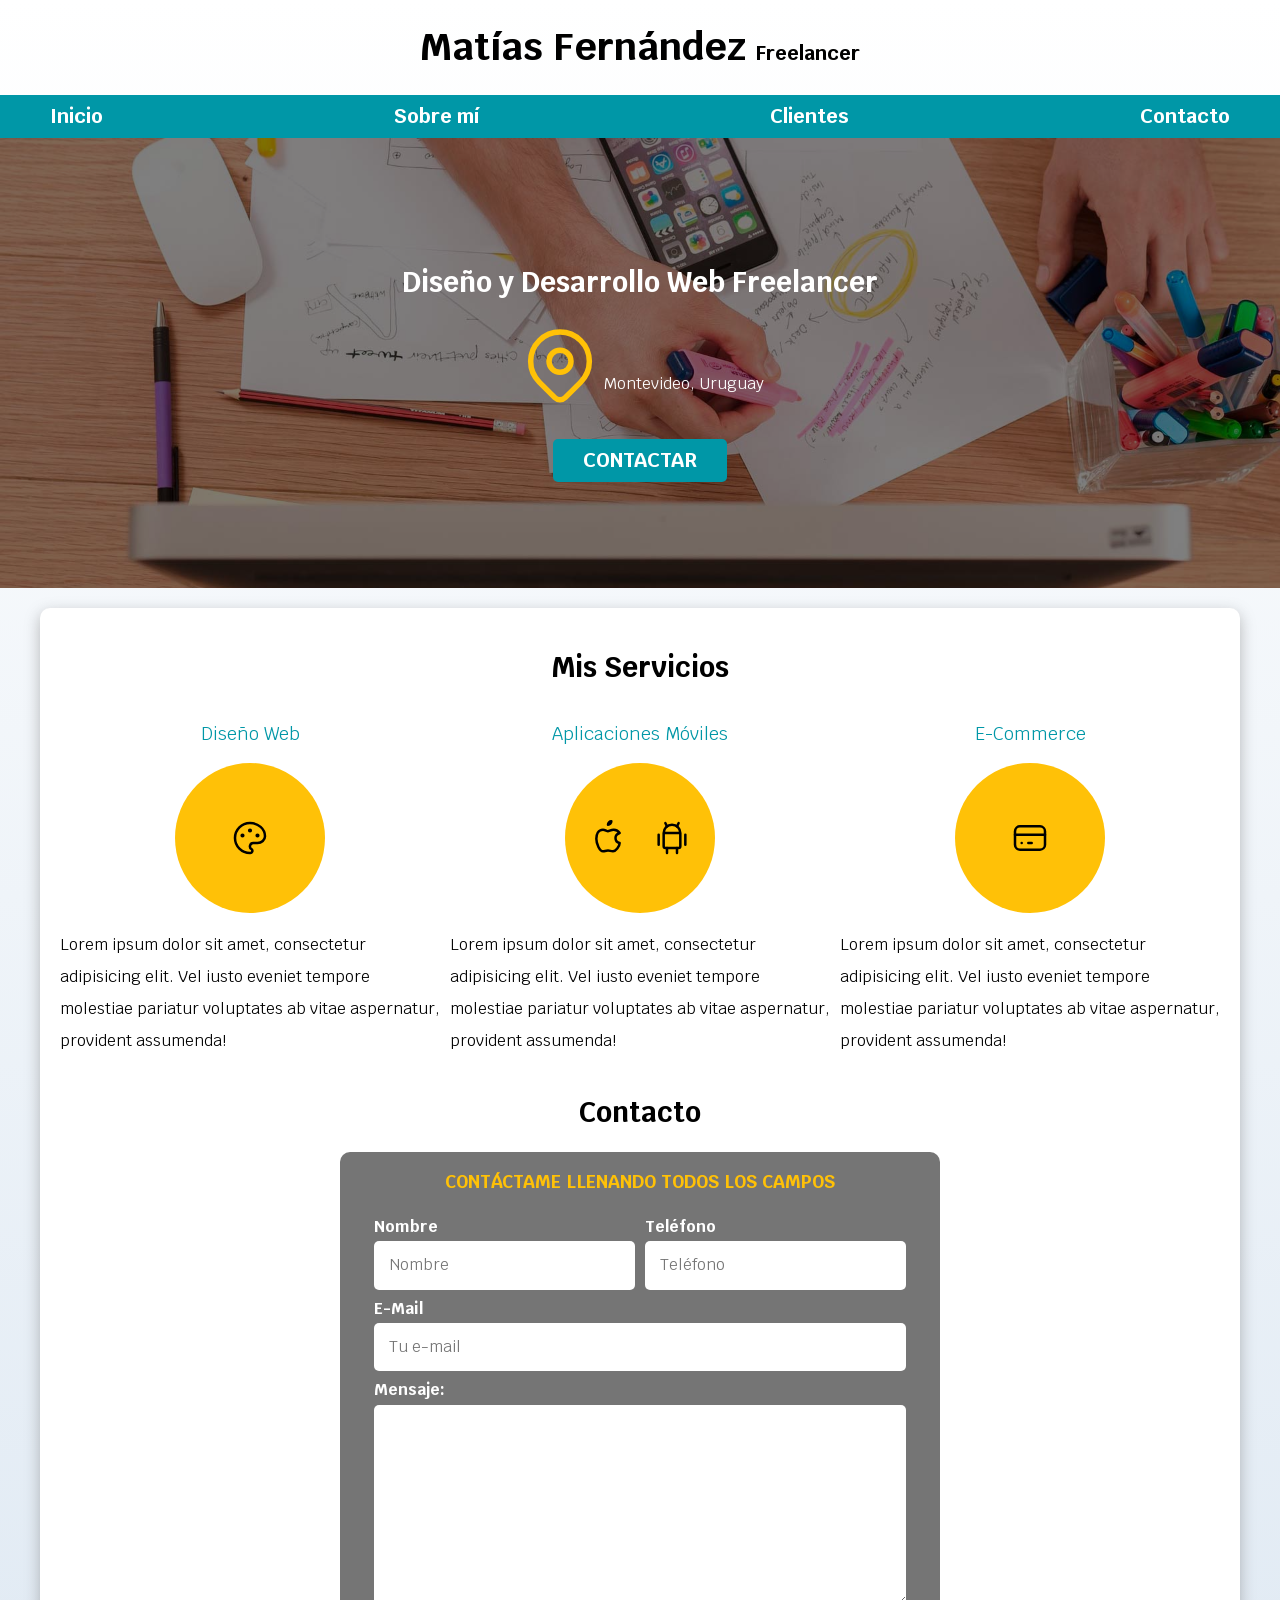
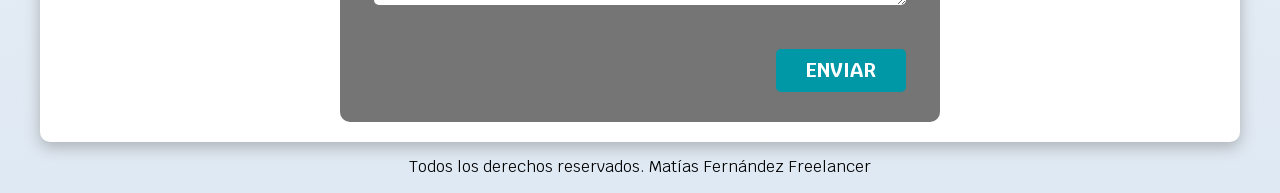
<file: 01 - sitioFreelancer/index.html>
<!DOCTYPE html>
<html lang="en">
<head>
    <meta charset="UTF-8">
    <meta http-equiv="X-UA-Compatible" content="IE=edge">
    <meta name="viewport" content="width=device-width, initial-scale=1.0">
    <link rel="stylesheet" href="css/normalize.css">
    <link rel="preconnect" href="https://fonts.googleapis.com">
    <link rel="preconnect" href="https://fonts.gstatic.com" crossorigin>
    <link href="https://fonts.googleapis.com/css2?family=Krub:wght@400;700&display=swap" rel="stylesheet">
    <link rel="stylesheet" href="css/styles.css">
    
    <title>Diseñador Freelancer</title>
</head>
<body>
    <header>
        <h1 class="titulo">Matías Fernández <span>Freelancer</span></h1>
    </header>

    <div class="nav-bg"> <!-- Aplica el color de fondo a todo el ancho del nav -->
        <nav class="navegacion-principal contenedor">
            <a href="#">Inicio</a>
            <a href="#">Sobre mí</a>
            <a href="#">Clientes</a>
            <a href="#">Contacto</a>
        </nav>
    </div>

    <section class="hero">
        <div class="contenido-hero">
            <h2>Diseño y Desarrollo Web Freelancer</h2>

            <div class="ubicacion">
                <svg xmlns="http://www.w3.org/2000/svg" class="icon icon-tabler icon-tabler-map-pin" width="88" height="88" viewBox="0 0 24 24" stroke-width="1.5" stroke="#ffc107" fill="none" stroke-linecap="round" stroke-linejoin="round">
                    <path stroke="none" d="M0 0h24v24H0z" fill="none"/>
                    <circle cx="12" cy="11" r="3" />
                    <path d="M17.657 16.657l-4.243 4.243a2 2 0 0 1 -2.827 0l-4.244 -4.243a8 8 0 1 1 11.314 0z" />
                </svg>
                <p>Montevideo, Uruguay</p>
            </div>
            <a class="boton" href="#">Contactar</a>
        </div>
    </section>


    <main class="contenedor sombra">
        <h2>Mis Servicios</h2>
        
        <div class="servicios">
            <section class="servicio">
                <h3>Diseño Web</h3>
                <div class="iconos">
                    <svg xmlns="http://www.w3.org/2000/svg" class="icon icon-tabler icon-tabler-palette" width="40" height="40" viewBox="0 0 24 24" stroke-width="1.5" stroke="#000000" fill="none" stroke-linecap="round" stroke-linejoin="round">
                        <path stroke="none" d="M0 0h24v24H0z" fill="none"/>
                        <path d="M12 21a9 9 0 1 1 0 -18a9 8 0 0 1 9 8a4.5 4 0 0 1 -4.5 4h-2.5a2 2 0 0 0 -1 3.75a1.3 1.3 0 0 1 -1 2.25" />
                        <circle cx="7.5" cy="10.5" r=".5" fill="currentColor" />
                        <circle cx="12" cy="7.5" r=".5" fill="currentColor" />
                        <circle cx="16.5" cy="10.5" r=".5" fill="currentColor" />
                    </svg>
                </div>
                <p>Lorem ipsum dolor sit amet, consectetur adipisicing elit. Vel iusto eveniet tempore molestiae pariatur voluptates ab vitae aspernatur, provident assumenda!</p>
            </section>
            <section class="servicio">
                <h3>Aplicaciones Móviles</h3>
                <div class="iconos">
                    <svg xmlns="http://www.w3.org/2000/svg" class="icon icon-tabler icon-tabler-brand-apple" width="40" height="40" viewBox="0 0 24 24" stroke-width="1.5" stroke="#000000" fill="none" stroke-linecap="round" stroke-linejoin="round">
                        <path stroke="none" d="M0 0h24v24H0z" fill="none"/>
                        <path d="M9 7c-3 0 -4 3 -4 5.5c0 3 2 7.5 4 7.5c1.088 -.046 1.679 -.5 3 -.5c1.312 0 1.5 .5 3 .5s4 -3 4 -5c-.028 -.01 -2.472 -.403 -2.5 -3c-.019 -2.17 2.416 -2.954 2.5 -3c-1.023 -1.492 -2.951 -1.963 -3.5 -2c-1.433 -.111 -2.83 1 -3.5 1c-.68 0 -1.9 -1 -3 -1z" />
                        <path d="M12 4a2 2 0 0 0 2 -2a2 2 0 0 0 -2 2" />
                    </svg>
                    <svg xmlns="http://www.w3.org/2000/svg" class="icon icon-tabler icon-tabler-brand-android" width="40" height="40" viewBox="0 0 24 24" stroke-width="1.5" stroke="#000000" fill="none" stroke-linecap="round" stroke-linejoin="round">
                        <path stroke="none" d="M0 0h24v24H0z" fill="none"/>
                        <line x1="4" y1="10" x2="4" y2="16" />
                        <line x1="20" y1="10" x2="20" y2="16" />
                        <path d="M7 9h10v8a1 1 0 0 1 -1 1h-8a1 1 0 0 1 -1 -1v-8a5 5 0 0 1 10 0" />
                        <line x1="8" y1="3" x2="9" y2="5" />
                        <line x1="16" y1="3" x2="15" y2="5" />
                        <line x1="9" y1="18" x2="9" y2="21" />
                        <line x1="15" y1="18" x2="15" y2="21" />
                    </svg>
                </div>
                <p>Lorem ipsum dolor sit amet, consectetur adipisicing elit. Vel iusto eveniet tempore molestiae pariatur voluptates ab vitae aspernatur, provident assumenda!</p>
            </section>
            <section class="servicio">
                <h3>E-Commerce</h3>
                <div class="iconos">
                    <svg xmlns="http://www.w3.org/2000/svg" class="icon icon-tabler icon-tabler-credit-card" width="40" height="40" viewBox="0 0 24 24" stroke-width="1.5" stroke="#000000" fill="none" stroke-linecap="round" stroke-linejoin="round">
                        <path stroke="none" d="M0 0h24v24H0z" fill="none"/>
                        <rect x="3" y="5" width="18" height="14" rx="3" />
                        <line x1="3" y1="10" x2="21" y2="10" />
                        <line x1="7" y1="15" x2="7.01" y2="15" />
                        <line x1="11" y1="15" x2="13" y2="15" />
                    </svg>
                </div>
                <p>Lorem ipsum dolor sit amet, consectetur adipisicing elit. Vel iusto eveniet tempore molestiae pariatur voluptates ab vitae aspernatur, provident assumenda!</p>
            </section>
        </div>
    
    <section>
        <h2>Contacto</h2>
        <form action="" class="formulario">
            <fieldset>
                <legend>Contáctame llenando todos los campos</legend>
                <div class="contenedor-campos">
                    <div class="campo">
                        <label for="name">Nombre</label>
                        <input class="input-text" type="text" placeholder="Nombre">
                    </div>

                    <div class="campo">
                        <label for="tel">Teléfono</label>
                        <input class="input-text" type="tel" placeholder="Teléfono">
                    </div>

                    <div class="campo">
                        <label for="email">E-Mail</label>
                        <input class="input-text" type="email" name="" placeholder="Tu e-mail" id="">
                    </div>

                    <div class="campo">
                        <label for="msj">Mensaje:</label>
                        <textarea class="input-text"></textarea>
                    </div>
                </div>
                <div class="flex alinear-derecha">
                    <input class="boton w-sm-100" type="submit" value="Enviar">
                </div>
            </fieldset>
        </form>
    </section>
</main>

    <footer class="footer">
        <p>Todos los derechos reservados. Matías Fernández Freelancer</p>
    </footer>
</body>
</html>
</file>
<file: 01 - sitioFreelancer/css/styles.css>
/* Custom Properties - se declaran dentro de :root y se pueden utilizar en cualquier parte del Css como si fuesen variables */
:root{
    /* Guardo en variables los colores del sitio */
    --blanco: #fff;
    --oscuro: #212121;
    --primario: #ffc107;
    --secundario: #0097A7;
    --gris: #757575;
}

/* Globales */
html{
    font-size: 62.5%;
    scroll-snap-type: y mandatory;
}

/* Scroll Snap */
.servicios,
.navegacion-principal,
.formulario{
    scroll-snap-align: center;
    scroll-snap-stop: always;
}

body{
    font-size: 16px; /* 1rem = 10px */
    font-family: 'Krub', sans-serif;
    box-sizing: border-box; /* Hack para Box Model */
    background-image: linear-gradient(to top, #dfe9f3 0%, var(--blanco) 100%);
}

*, *:before, *:after {
    box-sizing: inherit;
}

.contenedor{
    max-width: 120rem;
    margin: 0 auto;
}

.boton{
    background-color: var(--secundario);
    color: var(--blanco);
    padding: 1rem 3rem;
    margin-top: 3rem;
    font-size: 2rem;
    text-decoration: none;
    text-transform: uppercase;
    font-weight: 700;
    border-radius: .5rem;
    width: 90%;
    text-align: center;
    border: none;
}

@media (min-width: 480px) {
    .boton{
        width: auto;
    }
}

.boton:hover{
    cursor: pointer;
}

.sombra{
    box-shadow: 0px 5px 15px 0px rgba(112,112,112,0.48);
    background-color: var(--blanco);
    padding: 2rem;
    border-radius: 1rem;
}
/* Tipografía */
h1{
    font-size: 3.8rem;
}

h2{
    font-size: 2.8rem;
}

h3{
    font-size: 1.8rem;
}

h1, h2, h3{
    text-align: center;
}

h1 span{
    font-size: 2rem;
}

/* Navegación Principal */
.nav-bg{
    background-color: var(--secundario);
}

.navegacion-principal{
    display: flex;
    /* Fue diseñado como un modelo udimensional para crear layouts
    
    En Flexbox solo puedes colocar y distribuir tus elemento en una dirección fila(row) o columna(column)
    
    Row es aplicado por defecto al difinir display:flex;*/
    
    flex-direction: column;
    align-items: center;
}

.navegacion-principal a{
    padding: 1rem;
    text-decoration: none;
    color: var(--blanco);
    font-size: 2rem;
    font-weight: 700;
}

.navegacion-principal a:hover{
    background-color: var(--primario);
}

.titulo span{
    font-size: 2rem;
}

/* Utilidades */
.w-sm-100{
    width: 100%;
}

@media (min-width: 768px) {
    .w-sm-100{
    width: auto;
    }
}

.flex{
    display: flex;
}

.alinear-derecha{
    justify-content: flex-end;
}

@media (min-width: 480px) {
    .navegacion-principal{
        flex-direction: row;
        justify-content: space-between; /* justify-content funciona en las row */
        
        /* Cuando utilizo flex-direction: column no funciona justify-content, sino align-items. 
            flex-direction: column;
            align-items: center;
         */
    }
}

/* Hero */
.hero{
    background-image: url(../img/hero.jpg);
    background-repeat: no-repeat;
    background-size: cover;
    height: 45rem;
    position: relative;
    margin-bottom: 2rem;
}

.contenido-hero{
    position: absolute;
    background-color: rgba(0, 0, 0, .5); /* Anterior */
    background-color: rgb(0 0 0 / 50%); /* Nueva */
    width: 100%;
    height: 100%;

    /* Alineación del texto en el hero */
    display: flex;
    flex-direction: column;
    align-items: center;
    justify-content: center;
}

.contenido-hero h2,
.contenido-hero p{
    color: var(--blanco);
}

.contenido-hero .ubicacion{
    display: flex;
    align-items: flex-end;
}

/* Servicios */
/* Utilizaré la grilla de Grid, divide el área en filas o columnas, en grid-template-columns/rows coloco el tamaño de cada fila/columna, en px, % o fr(fracción, en este caso cada ficha de servicio ocupará una fracción, por lo que el espacio se dividirá en 3 */


@media (min-width: 768px) {
    .servicios{
        display: grid;
        grid-template-columns: 1fr 1fr 1fr;
        column-gap: 1rem; /* Utilizo column-gap para establecer la separación que tendra cada área del grid entre sí */
    }     
}

/* Cuándo utilizar CSS Grid y cuándo utilizar Flexbox */
/* Grid - Para definir el Layout de tu sitio web, como pueden ser las columnas o contenedores de elementos */

/* Flexbox -  Si quiero distribuir elementos dentro de un contenedor */

.servicio{
    /* Centrar el contenido con flexbox */
    display: flex;
    flex-direction: column;
    align-items: center;
}

.servicio h3{
    color: var(--secundario);
    font-weight: 400;
}

.servicio p{
    line-height: 2;
}

.servicio .iconos{
    height: 15rem;
    width: 15rem;
    background-color: var(--primario);
    border-radius: 50%;
    /* Alíneo los iconos al centro vertical y horizontalmente */
    display: flex;
    justify-content: space-evenly;
    align-items: center;
}

/* Contacto */
.formulario{
    background-color: var(--gris);
    width: min(60rem, 100%); /* Utilizará el valor más pequeño */
    margin: 0 auto; /* Si el padre NO tiene un display Flex, puedo centrar con margin: 0 auto al ser un elemento de tipo block */
    padding: 2rem;
    border-radius: 1rem;
}

.formulario fieldset{
    border: none;
}

.formulario legend{
    color: var(--primario);
    text-align: center;
    font-size: 1.8rem;
    text-transform: uppercase;
    font-weight: 700;
    margin-bottom: 2rem;
}

@media (min-width: 768px) {
    .contenedor-campos{
        display: grid;
        grid-template-columns: 1fr  1fr;
        column-gap: 1rem;
    }

    .campo:nth-child(3), 
    .campo:nth-child(4){
        grid-column: 1 / 3;
    }
}


.campo{
    margin-bottom: 1rem;
}

.campo label{
    color: var(--blanco);
    font-weight: bold;
    margin-bottom: .5rem;
    display: block;
}

.campo textarea{
    height: 20rem;
}

.input-text{
    width: 100%;
    border: none;
    padding: 1.5rem;
    border-radius: .5rem;
}

.enviar .boton{
    width: 100%;
}

.footer{
    text-align: center;
}
</file>
